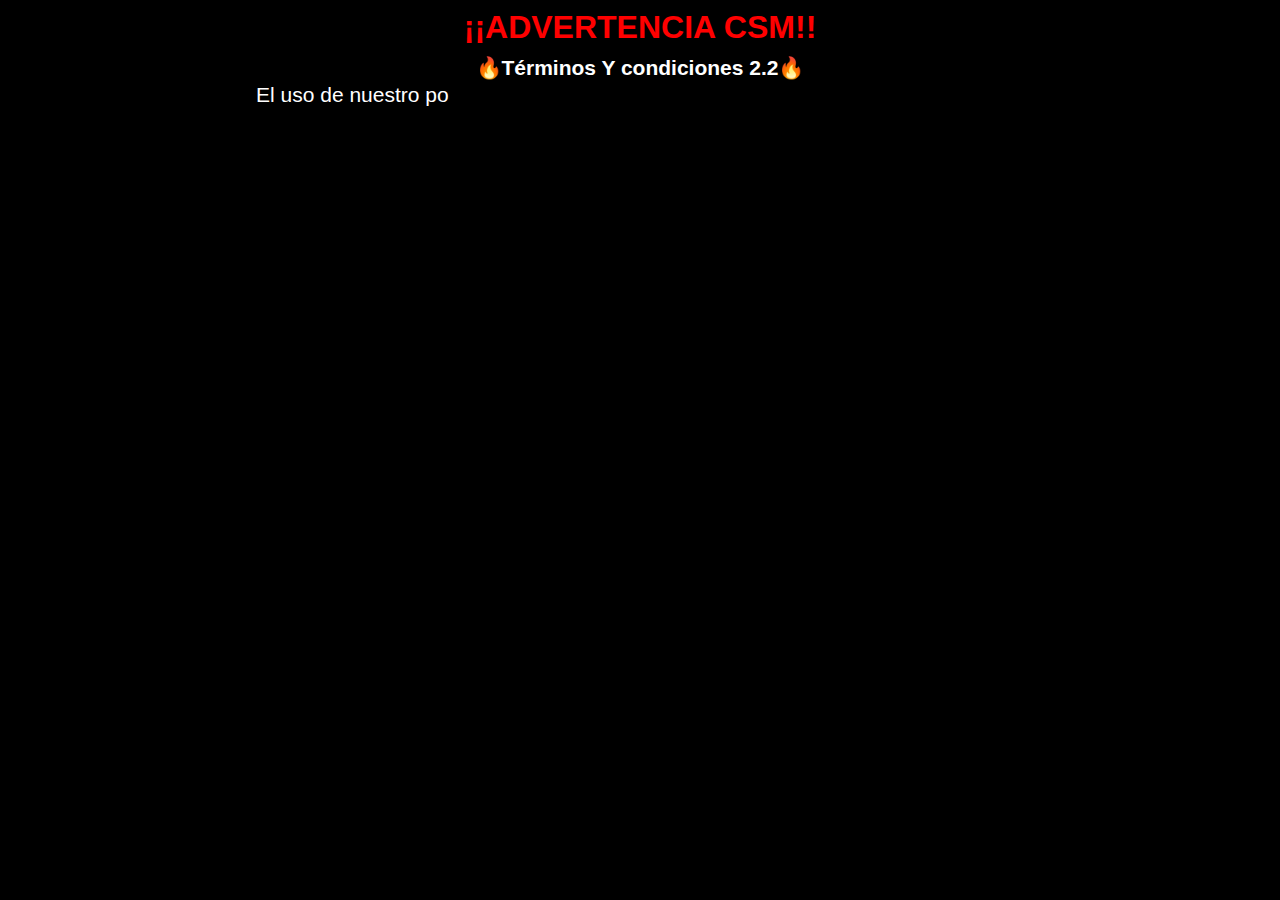
<file: index.html>
<!DOCTYPE html>
<html lang="es">
<head>
    <meta charset="UTF-8">
    <meta http-equiv="X-UA-Compatible" content="IE=edge">
    <meta name="viewport" content="width=device-width, initial-scale=1.0">
    <title>FUTURE</title>
    <link rel="stylesheet" href="./style/index.css">
    <link rel="icon" type="png" href="./img/Peligro.png">
    <audio autoplay loop>
        <source src="./audio/cancion de saw (tema original).mp3" type="audio/mpeg">
    </audio>
</head>
<body>
    <div class="container">
        <h1 class="sub">¡¡ADVERTENCIA CSM!!</h1>
        <h2 class="su">🔥Términos Y condiciones 2.2🔥</h2>
        <div class="container2" id="container2">
            <p class="text" id="text1"></p>
            <p class="text" id="text2"> </p>
            <p class="text" id="text3"></p>
            <p class="text" id="text4"></p>
        </div>
            <a href="./cuestion.html"><button class="acepto hide" id="acepto">ACEPTO EL RETRASO</button></a>
    </div>
    <script src="./javascript/index.js"></script>
</body>
</html>
</file>
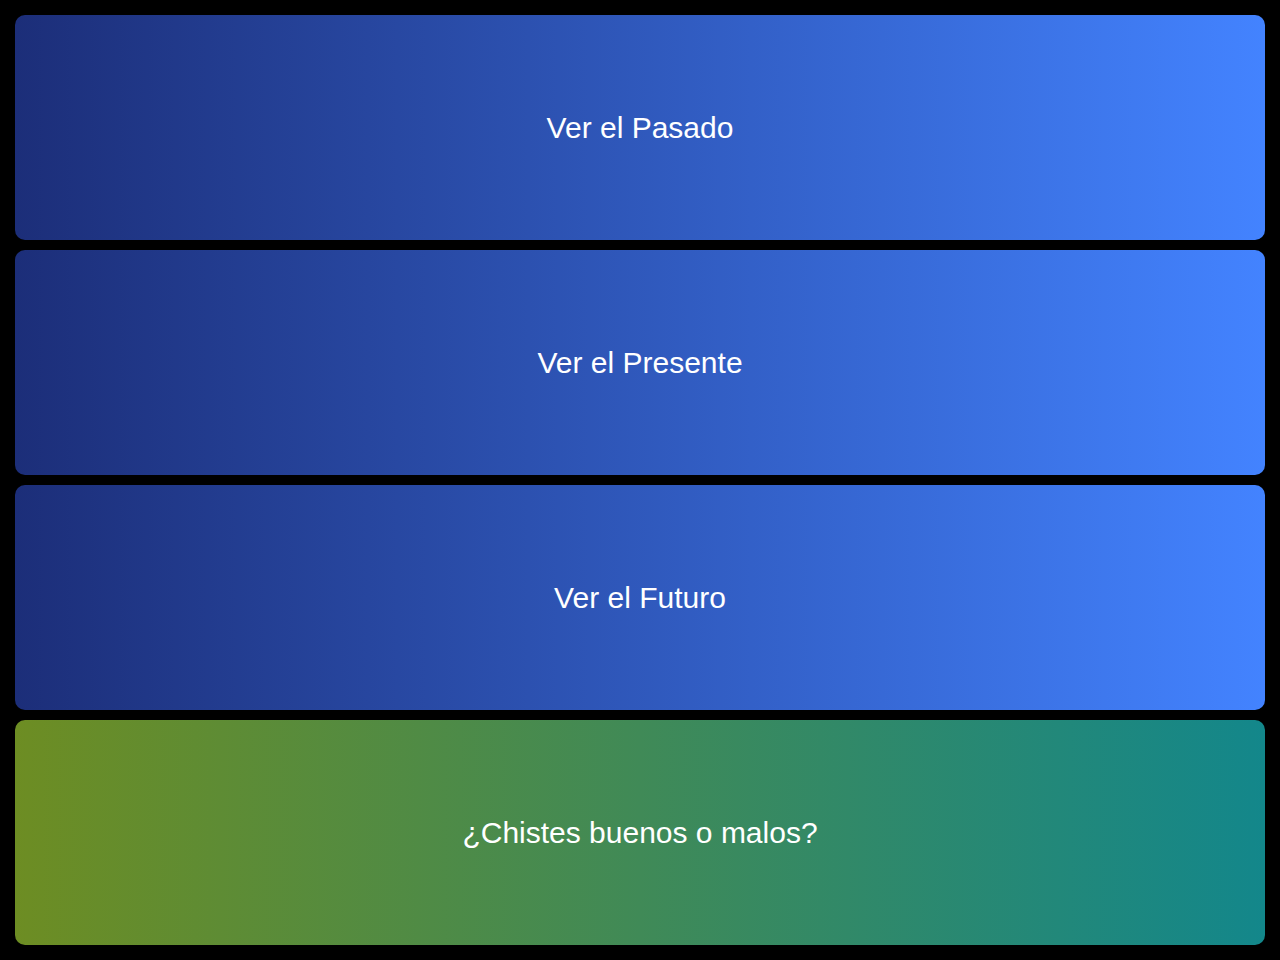
<file: cuestion.html>
<!DOCTYPE html>
<html lang="es">
<head>
    <meta charset="UTF-8">
    <meta http-equiv="X-UA-Compatible" content="IE=edge">
    <meta name="viewport" content="width=device-width, initial-scale=1.0">
    <title>ELIGE</title>
    <link rel="stylesheet" href="./style/cuestion.css">
    <link rel="icon" type="png" href="./img/Peligro.png">
</head>
<body>
    <div class="container">
        <input class="boton" id="pasado" type="button" value="Ver el Pasado">
        <input class="boton" id="presente" type="button" value="Ver el Presente">
        <input class="boton" id="futuro" type="button" value="Ver el Futuro">
        <input class="boton1" id="chiste" type="button" value="¿Chistes buenos o malos?">
    </div>
    <div id="video-container">
        <video id="video">
            <source src="./video/WhatsApp Video 2023-02-17 at 6.34.48 PM.mp4" type="video/mp4">
        </video>
    </div>
    <script src="./javascript/cuestion.js"></script>
</body>
</html>
</file>
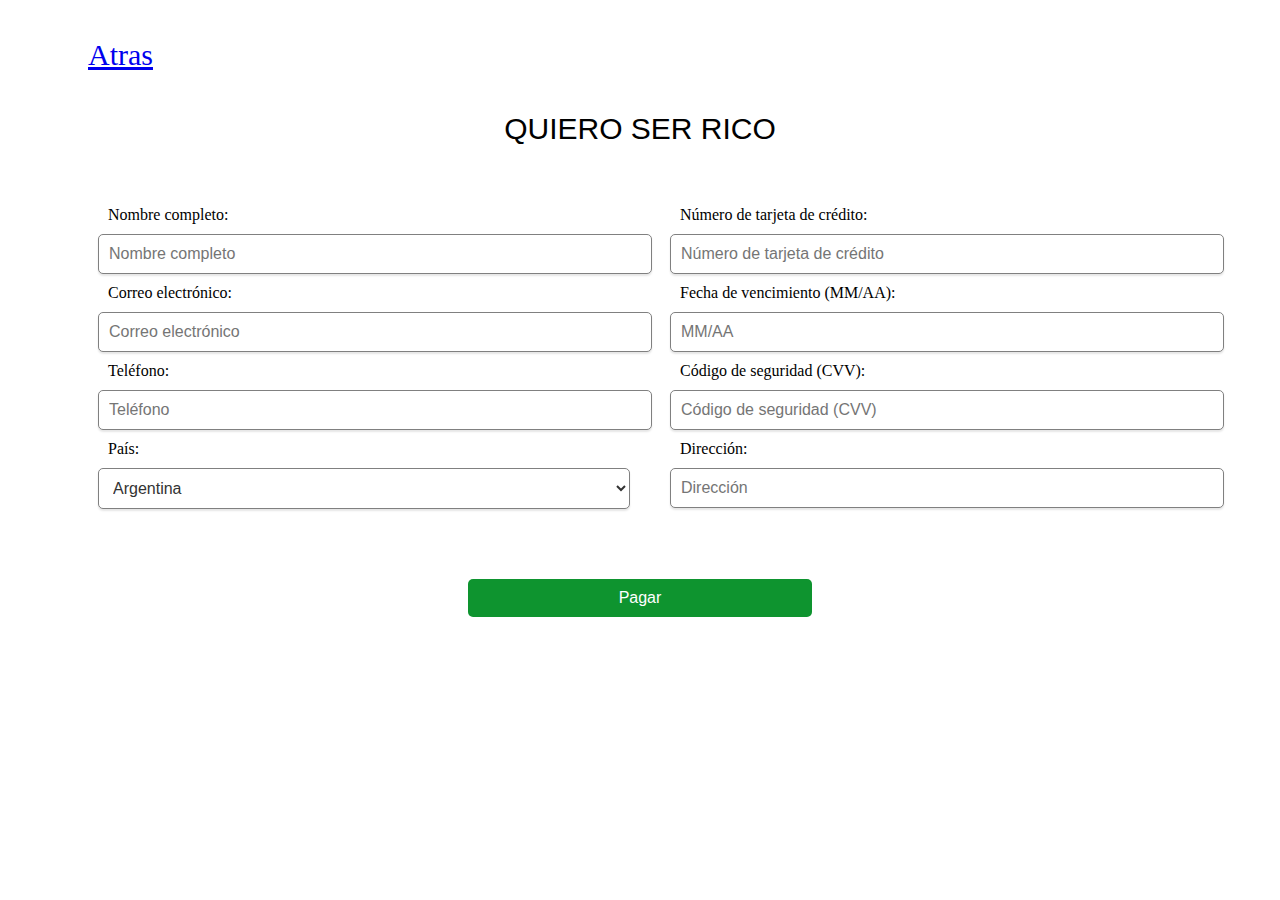
<file: formulario.html>
<!DOCTYPE html>
<html>
<head>
	<meta charset="utf-8">
	<title>Formulario de Pago</title>
	<link rel="stylesheet" type="text/css" href="./style/formulario.css">
</head>
<body>
	<div class="volver">
		<a href="./sos.html">Atras</a>
	</div>
	<div class="h1">
		<div class="titulo">QUIERO SER RICO</div>
	</div>
	
	<div class="form-container">
		<form>
			<label class="lab" for="nombre">Nombre completo:</label>
			<input class="info" type="text" id="nombre" name="nombre" placeholder="Nombre completo">

			<label class="lab" for="correo">Correo electrónico:</label>
			<input class="info" type="email" id="correo" name="correo" placeholder="Correo electrónico">

			<label class="lab" for="telefono">Teléfono:</label>
			<input class="info" type="tel" id="telefono" name="telefono" placeholder="Teléfono">

			<label for="pais">País:</label>
			<select class="info" id="pais" name="pais">
				<option value="Argentina">Argentina</option>
				<option value="Bolivia">Bolivia</option>
				<option value="Chile">Chile</option>
				<option value="Colombia">Colombia</option>
				<option value="Ecuador">Ecuador</option>
				<option value="Perú">Perú</option>
				<option value="Uruguay">Uruguay</option>
				<option value="Venezuela">Venezuela</option>
			</select>
		</form>

		<form>
			<label class="lab" for="tarjeta">Número de tarjeta de crédito:</label>
			<input class="info" type="text" id="tarjeta" name="tarjeta" placeholder="Número de tarjeta de crédito">

			<label class="lab" for="vencimiento">Fecha de vencimiento (MM/AA):</label>
			<input class="info" type="text" id="vencimiento" name="vencimiento" placeholder="MM/AA">

			<label class="lab" for="cvv">Código de seguridad (CVV):</label>
			<input class="info" type="text" id="cvv" name="cvv" placeholder="Código de seguridad (CVV)">

			<label class="lab" for="direccion">Dirección:</label>
			<input class="info" type="text" id="direccion" name="direccion" placeholder="Dirección">
		</form>
	</div>

    <div class="pagar">
        <input class="paga" id="paga" type="submit" value="Pagar">
    </div>

    <div class="mensaje" id="mensaje">
			<p class="visible" id="mostrar">pago con exito</p>
	</div>
	<script src="./javascript/formulario.js"></script>
</body>
</html>
</file>
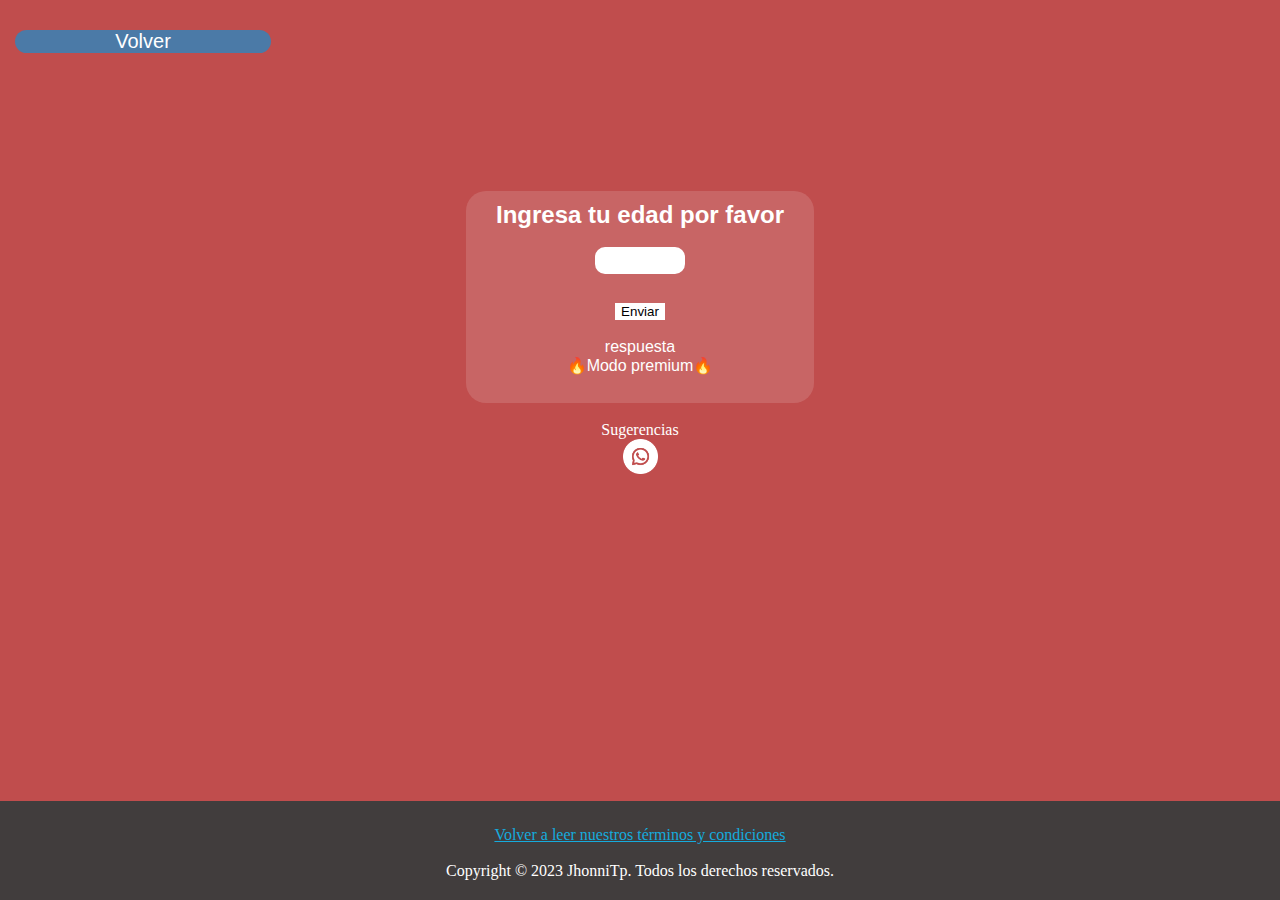
<file: futuro.html>
<!DOCTYPE html>
<html lang="es">
<head>
    <meta charset="UTF-8">
    <meta http-equiv="X-UA-Compatible" content="IE=edge">
    <meta name="viewport" content="width=device-width, initial-scale=1.0">
    <title>Futuro</title>
    <link rel="stylesheet" href="./style/futuro.css">
    <link rel="icon" type="png" href="./img/Peligro.png">
    <audio autoplay loop>
        <source src="./audio/angry.mp3" type="audio/mpeg">
    </audio>
    <style>
        .icon-whatsapp{
            height: 35px;
            filter: invert(1);
        }
        .icon-container{
            display: flex;
            flex-direction: column;
            justify-content: center;
            align-items: center;
            width: 100%;
            /* background-color: #fff; */
            margin: 0px 0;
        }
    </style>
</head>
<body>
    <div class="atras">
        <a href="./cuestion.html">Volver</a>
    </div>
    <div class="container1">
        <div class="container">
            <h2 class="title">Ingresa tu edad por favor</h2>
            <br>
            <input class="rec" id="edad" type="text"><br>
            <br>
            <input class="rec1" id="enviar" type="button" value="Enviar">
            <br>
            <br>
            <div class="center">
                <div class="result" id="result">respuesta</div>
                <div class="result"id="result2">🔥Modo premium🔥</div>
            </div>
            <br>
        </div>
    </div>
    <div class="icon-container">
        <br>
        <p style="color: #fff;">Sugerencias</p>
        <a href="https://wa.me/+51948747296?text=No%20tengo%20sugerencias%20para%20ti%20tu%20mente%20esta%20mas%20allá%20de%20mi%20entendimiento,%20como%20ser%20inferior%20no%20me%20es%20permitido%20pensar." target="_blank">
            <img class="icon-whatsapp" src="./img/whatsapp.png" alt="">
        </a>
    </div>
<footer>
    <a href="./index.html" id="tc">Volver a leer nuestros términos y condiciones</a>
    <br>
    <br>
    <p style="color: #fff;">Copyright © 2023 JhonniTp. Todos los derechos reservados.</p>
</footer>
    <script src="./javascript/futuro.js"></script>
</body>
</html>
</file>
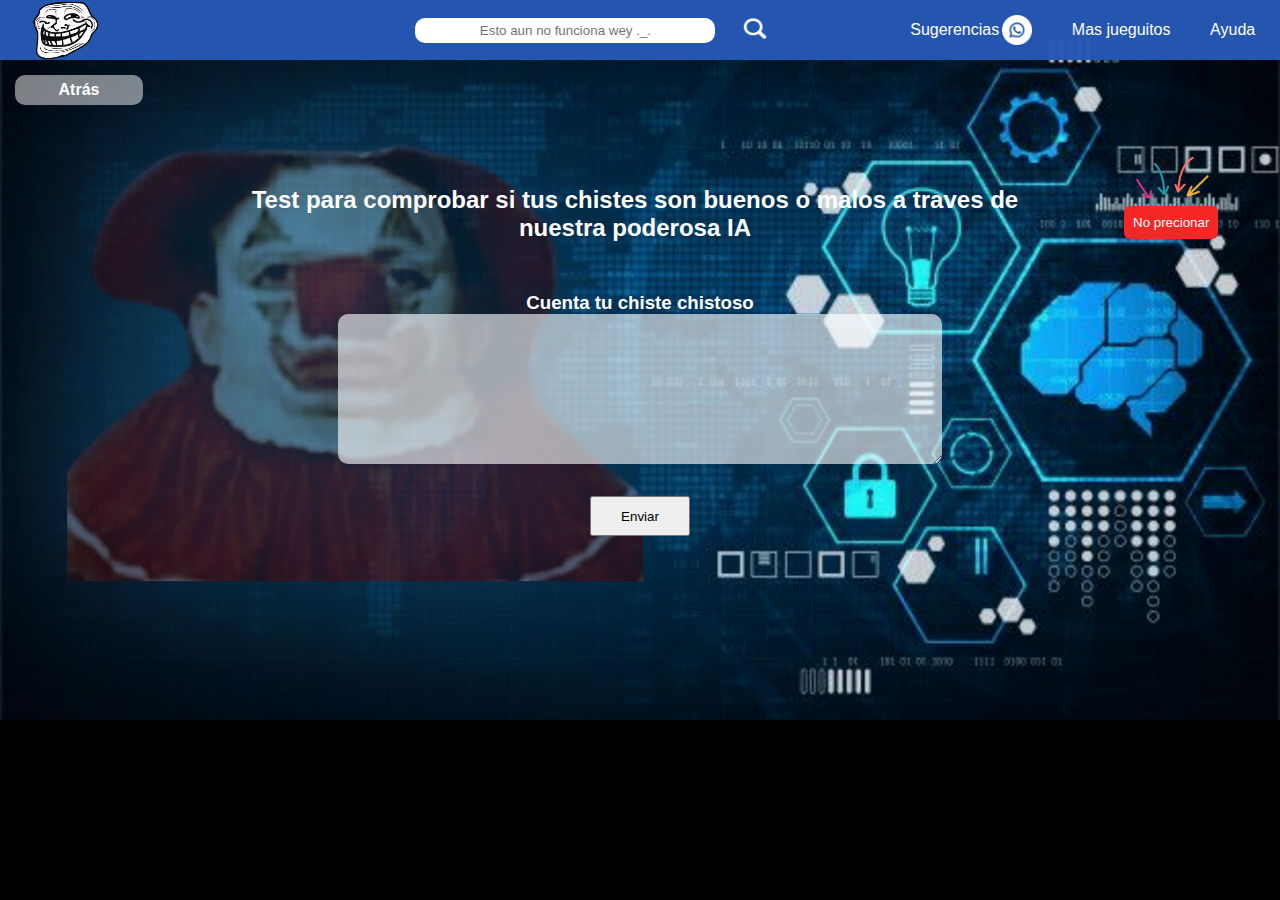
<file: minijuegos.html>
<!DOCTYPE html>
<html lang="es">
<head>
    <meta charset="UTF-8">
    <meta http-equiv="X-UA-Compatible" content="IE=edge">
    <script src="https://code.jquery.com/jquery-3.6.0.min.js"></script>
    <meta name="viewport" content="width=device-width, initial-scale=1.0">
    <title>PRUEBA</title>
    <link rel="stylesheet" href="./style/minijuegos.css">
    <link rel="shortcut icon" href="./img/iconMeme.png" type="image/x-icon">
</head>
<body>
    <header class="container-header">
        <div class="container-bar-nav">
            <div class="container-logo">
                <img src="./img/iconMeme.png" alt="">
            </div>
            <div class="container-busqueda">
                <input type="text" placeholder="Esto aun no funciona wey ._.">
                <button><img src="./img/lupa.png" alt=""></button>
            </div>
            <nav class="container-enlaces">
                <ul>
                    <li><a href="https://wa.me/+51948747296?text=No%20tengo%20sugerencias%20para%20ti,%20tu%20mente%20esta%20mas%20allá%20de%20mi%20entendimiento,%20como%20ser%20inferior%20no%20me%20es%20permitido%20pensar." target="_blank">Sugerencias 
                        <img src="./img/whatsapp.png" alt="">
                    </a></li>
                    <li><a href="./cuestion.html">Mas jueguitos</a></li>
                    <li><a href="#">Ayuda</a></li>
                </ul>
            </nav>
        </div>
    </header>
    <main class="container-main">
        <div class="container-volver">
            <div class="volver">
            <a href="./cuestion.html">Atrás</a>
        </div>
        <div class="volver volver1">
            <a href="https://wa.me/+51948747296?text=No%20tengo%20sugerencias%20para%20ti,%20tu%20mente%20esta%20mas%20allá%20de%20mi%20entendimiento,%20como%20ser%20inferior%20no%20me%20es%20permitido%20pensar.">whatsapp</a>
        </div>
        </div>
        
        <section class="container-main-section">
            <div class="audio-container">
                <img src="./img/gifFlecha.gif" alt="" class="animacion">
                <button id="miBoton" onclick="playAudio()">No precionar</button>
                <audio id="miAudio" src="./audio/audioWEB.mp3"></audio>
            </div>
            <div class="caja1">
                <h2>Test para comprobar si tus chistes son buenos o malos a traves de nuestra poderosa IA</h2>
                <div class="container-section-text">
                    <h3>Cuenta tu chiste chistoso</h3>
                    <textarea id="chiste" class="chiste" name="mi-textarea" rows="4" cols="50"></textarea>
                    <br>
                    <br>
                    <button id="enviar" class="enviar" type="button" value="Enviar" onclick="mostrarCaja()">Enviar</button><br>
                    <br>
                    <br>
                    <div class="carga" id="carga">
                        <div class="text">
                            <h4>Tu chiste se esta analizando...</h4>
                        </div>
                        <div class="contenedor-barra">
                            <div class="progress-bar-container">
                                <div class="progress-bar" id="progress-bar"></div>
                                <div class="progress-percentage" id="progress-percentage">0%</div>
                            </div>
                        </div>
                        
                    </div>
                    
                    <div class="video-overlay" id="video-overlay">
                        <video id="video">
                            <source src="./video/chiste1.mp4" type="video/mp4">
                            <source src="./video/llamadacirco.mp4" type="video/mp4">
                            <source src="./video/ranariendo.mp4" type="video/mp4">
                            <source src="./video/chiste3.mp4" type="video/mp4">
                            <source src="./video/chiste4.mp4" type="video/mp4">
                            <source src="./video/chiste5.mp4" type="video/mp4">
                        </video>
                    </div>
                </div>
            </div>
            <!-- <div class="icon-container">
                <br>
                <p style="color: #fff;">Sugerencias</p>
                <a href="https://wa.me/+51948747296?text=No%20tengo%20sugerencias%20para%20ti%20tu%20mente%20esta%20mas%20allá%20de%20mi%20entendimiento,%20como%20ser%20inferior%20no%20me%20es%20permitido%20pensar." target="_blank">
                    <img class="icon-whatsapp" src="./img/whatsapp.png" alt="">
                </a>
            </div> -->
        </section>
        
    </main>
    <footer>

    </footer>
    <script src="./javascript/minijuegos.js"></script>
</body>
</html>
</file>
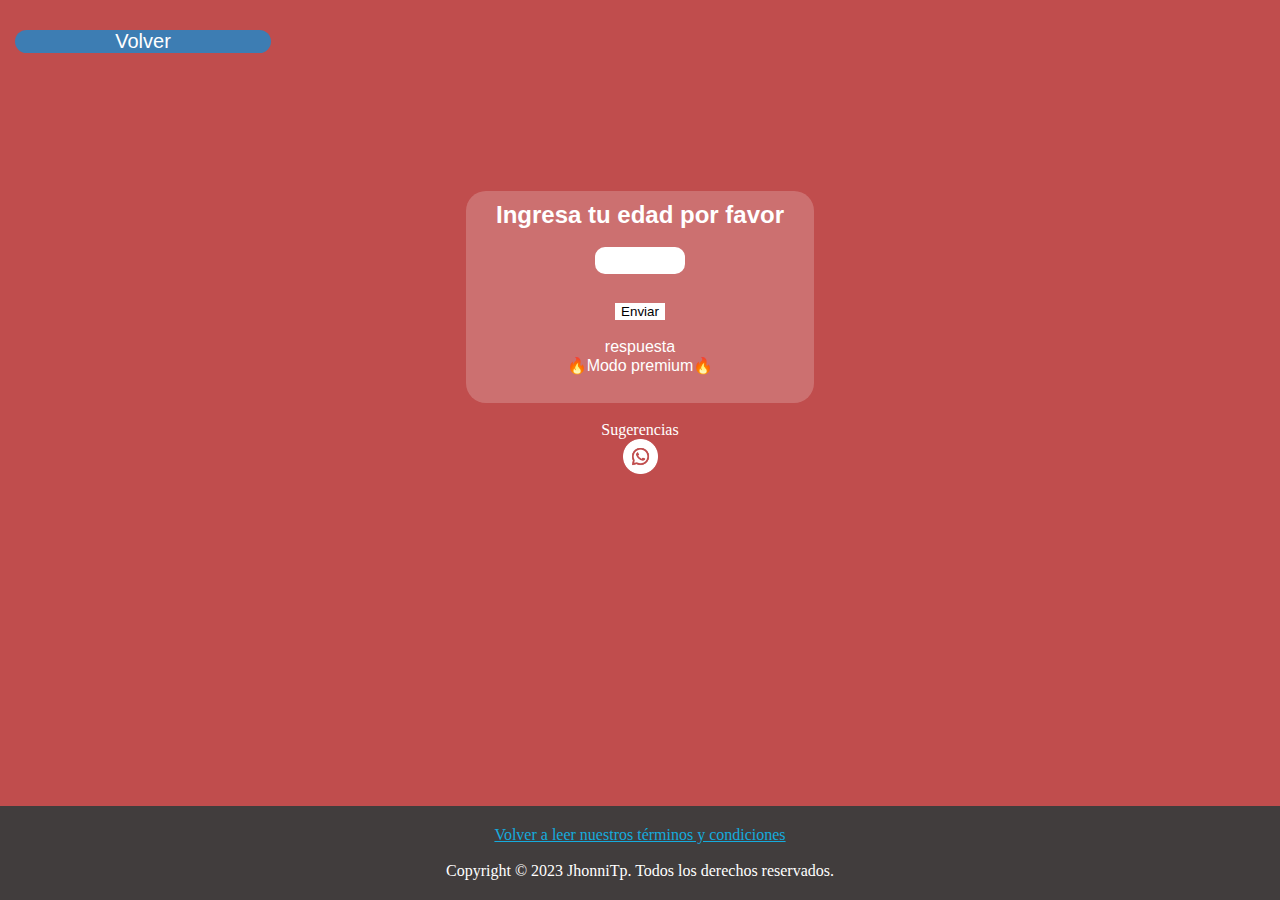
<file: pasado.html>
<!DOCTYPE html>
<html lang="es">
<head>
    <meta charset="UTF-8">
    <meta http-equiv="X-UA-Compatible" content="IE=edge">
    <meta name="viewport" content="width=device-width, initial-scale=1.0">
    <title>Pasado</title>
    <link rel="stylesheet" href="./style/pasado.css">
    <link rel="icon" type="png" href="./img/Peligro.png">
    <audio src="./audio/angry.mp3" autoplay loop></audio>
    <style>
        .icon-whatsapp{
            height: 35px;
            filter: invert(1);
        }
        .icon-container{
            display: flex;
            flex-direction: column;
            justify-content: center;
            align-items: center;
            width: 100%;
            /* background-color: #fff; */
            margin: 0px 0;
        }
    </style>
</head>
<body>
    <div class="atras">
        <a href="./cuestion.html">Volver</a>
    </div>
    <div class="container1">
        
        <div class="container">
            <h2 class="title">Ingresa tu edad por favor</h2>
            <br>
            <input class="rec" id="edad" type="text"><br>
            <br>
            <input class="rec1" id="enviar" type="button" value="Enviar">
            <br>
            <br>
            <div class="center">
                <div class="result" id="result">respuesta</div>
                <div class="result"id="result2">🔥Modo premium🔥</div>
                <div class="result" id="result3"></div>
            </div>
            <br>
        </div>
    </div>
    <div class="icon-container">
        <br>
        <p style="color: #fff;">Sugerencias</p>
        <a href="https://wa.me/+51948747296?text=No%20tengo%20sugerencias%20para%20ti%20tu%20mente%20esta%20mas%20allá%20de%20mi%20entendimiento,%20como%20ser%20inferior%20no%20me%20es%20permitido%20pensar." target="_blank">
            <img class="icon-whatsapp" src="./img/whatsapp.png" alt="">
        </a>
    </div>
<footer>
    <a href="./index.html" id="tc">Volver a leer nuestros términos y condiciones</a>
    <br>
    <br>
    <p style="color: #fff;">Copyright © 2023 JhonniTp. Todos los derechos reservados.</p>
</footer>
    <script src="./javascript/pasado.js"></script>
</body>
</html>
</file>
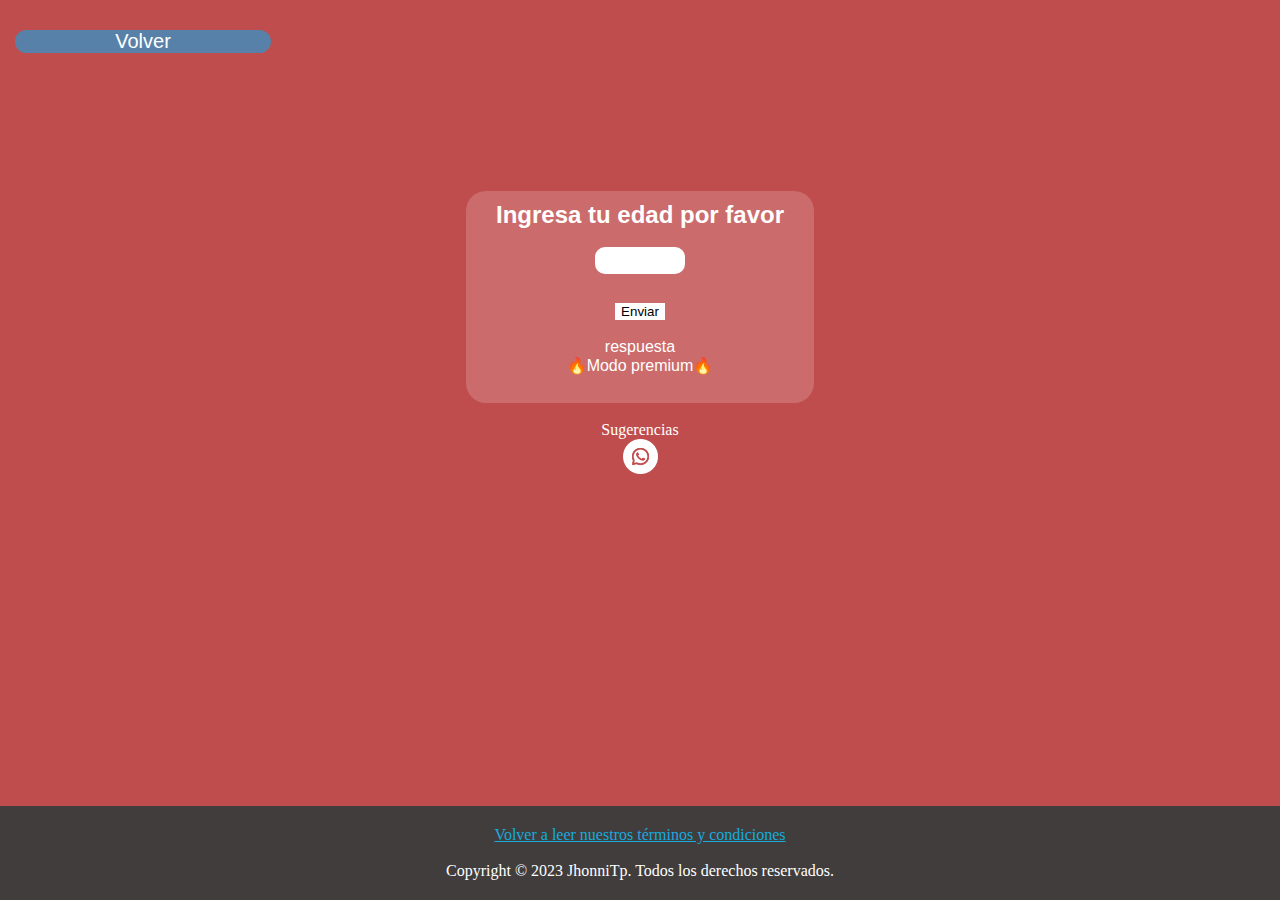
<file: presente.html>
<!DOCTYPE html>
<html lang="es">
<head>
    <meta charset="UTF-8">
    <meta http-equiv="X-UA-Compatible" content="IE=edge">
    <meta name="viewport" content="width=device-width, initial-scale=1.0">
    <title>Presente</title>
    <link rel="stylesheet" href="./style/presente.css">
    <link rel="icon" type="png" href="./img/Peligro.png">
    <audio src="./audio/angry.mp3" autoplay loop></audio>
    <style>
        .icon-whatsapp{
            height: 35px;
            filter: invert(1);
        }
        .icon-container{
            display: flex;
            flex-direction: column;
            justify-content: center;
            align-items: center;
            width: 100%;
            /* background-color: #fff; */
            margin: 0px 0;
        }
    </style>
</head>
<body>
    <div class="atras">
        <a href="./cuestion.html">Volver</a>
    </div>
    <div class="container1">
        <div class="container">
            <h2 class="title">Ingresa tu edad por favor</h2>
            <br>
            <input class="rec" id="edad" type="text"><br>
            <br>
            <input class="rec1" id="enviar" type="button" value="Enviar">
            <br>
            <br>
            <div class="center">
                <div class="result" id="result">respuesta</div>
                <div class="result"id="result2">🔥Modo premium🔥</div>
            </div>
            <br>
        </div>
    </div>
    <div class="icon-container">
        <br>
        <p style="color: #fff;">Sugerencias</p>
        <a href="https://wa.me/+51948747296?text=No%20tengo%20sugerencias%20para%20ti%20tu%20mente%20esta%20mas%20allá%20de%20mi%20entendimiento,%20como%20ser%20inferior%20no%20me%20es%20permitido%20pensar." target="_blank">
            <img class="icon-whatsapp" src="./img/whatsapp.png" alt="">
        </a>
    </div>
<footer>
    <a href="./index.html" id="tc">Volver a leer nuestros términos y condiciones</a>
    <br>
    <br>
    <p style="color: #fff;">Copyright © 2023 JhonniTp. Todos los derechos reservados.</p>
</footer>
    <script src="./javascript/presente.js"></script>
</body>
</html>
</file>
<file: style/index.css>
*{
    padding: 0;
    margin: 3px 0 0 0;
    box-sizing: border-box;
    font-family: 'Franklin Gothic Medium', 'Arial Narrow', Arial, sans-serif;
}

body{
    display: flex;
    justify-content: center;
    align-items: center;
    max-width: 100%;
    background-color: black;
}

img{
    height: 450px;
    width: 200px;
}

.container{
    width: 60%;
    text-align: justify;
}

h1{
    text-align: center;
    color: red;
    margin: 0 0 10px 0;
}

.su{
    font-size: 21px;
    text-align: center;
}

.container{
    color: #fff;
}

p{
    font-size: 21px;
}

.acepto{
    margin-left: 80%;
    font-size: 20px;
    padding: 5px 6px;
    border-radius: 20px;
    border: none;
    display: none;
    animation: shake 1s;
    display: none;
    cursor: pointer;
}

a{
    text-decoration: none;
}

@keyframes shake {
    0% { transform: translate(1px, 1px) rotate(0deg); }
    10% { transform: translate(-3px, -6px) rotate(-1deg); }
    20% { transform: translate(-3px, 0px) rotate(1deg); }
    30% { transform: translate(3px, 2px) rotate(0deg); }
    40% { transform: translate(1px, -1px) rotate(1deg); }
    50% { transform: translate(-8px, 2px) rotate(-1deg); }
    60% { transform: translate(-8px, 1px) rotate(0deg); }
    70% { transform: translate(8px, 1px) rotate(-1deg); }
    80% { transform: translate(-5px, -1px) rotate(1deg); }
    90% { transform: translate(3px, 8px) rotate(0deg); }
    100% { transform: translate(6px, -7px) rotate(-1deg); }
}

.hide{
    display: none;
}

.show{
    display: block;
    opacity: 1;
}

.acepto:hover{
    background-color: red;
    color: #fff;
    transition: 0.5s;
}

@media screen and (max-width: 720px) and (max-height: 1560px) {
    .container {
        width: 80%;
    }
    .text{
        font-size: 16px;
    }
    .acepto{
        font-size: 15px;
        width: 50%;
        margin-left: 50%;
        margin-top: -20px;
    }
    h1{
        margin: 0;
    }
}
</file>
<file: style/cuestion.css>
*{
    padding: 0;
    margin: 5px;
    box-sizing: border-box;
}

body{
    color: #ffffff;
    background-color: #000;
}

.container{
    display: flex;
    justify-content: center;
    align-items: center;
    flex-direction: column;
}

.boton{
    width: 100%;
    height: 225px;
    font-size: 30px;
    max-width: 100%;
    border-radius: 10px;
    border: none;
    background: rgb(28,46,121);
    background: linear-gradient(90deg, rgba(28,46,121,1) 0%, rgba(67,131,255,1) 100%);
    color: #fff;
    text-align: center;
    display: flex;
    align-items: center;
    justify-content: center;
    cursor: pointer;
    transition: transform 0.2s ease-in-out, box-shadow 0.2s ease-in-out;
    box-shadow: 0px 4px 0px 0px #000;
}

.boton1{
    width: 100%;
    height: 225px;
    font-size: 30px;
    max-width: 100%;
    border-radius: 10px;
    border: none;
    background: rgb(121, 89, 28);
    background: linear-gradient(90deg, rgb(109, 141, 35) 0%, rgb(19, 135, 139) 100%);
    color: #fff;
    text-align: center;
    display: flex;
    align-items: center;
    justify-content: center;
    cursor: pointer;
    transition: transform 0.2s ease-in-out, box-shadow 0.2s ease-in-out;
    box-shadow: 0px 4px 0px 0px #000;
}

.boton:active {
    transform: translateY(2px);
    box-shadow: none;
    background: rgb(28,46,121);
    background: linear-gradient(90deg, rgba(28,46,121,0.6558998599439776) 0%, rgba(67,131,255,0.7035189075630253) 100%);
}

#video-container {
    display: none;
    position: fixed;
    top: 0;
    left: 0;
    width: 100%;
    height: 100%;
    background-color: rgba(0, 0, 0, 0.603);
    /* animation: blink 0.1s infinite; */
}

#video {
    position: absolute;
    top: 50%;
    left: 50%;
    transform: translate(-50%, -50%);
    width: 900px;
    height: 900px;
}
</file>
<file: style/formulario.css>
*{
    padding: 10px 20px 20px 20px;
}

.volver{
	font-size: 30px;
}

.h1{
	display: flex;
	align-items: center;
	justify-content: center;
}

.titulo{
	font-family: 'Franklin Gothic Medium', 'Arial Narrow', Arial, sans-serif;
	font-size: 30px;
}

.form-container {
	display: flex;
	/* flex-direction: row; */
	justify-content: space-between;
	align-items: flex-start;
}

form {
	width: 50%;
}

input[type="text"], input[type="email"], input[type="tel"], select {
	padding: 10px;
	margin: 10px;
	width: 100%;
	border: 1px solid gray;
	border-radius: 5px;
	font-size: 16px;
	font-family: sans-serif;
	color: #333;
	background-color: #fff;
	box-shadow: 0px 2px 2px rgba(0,0,0,0.1);
	outline: none;
}

input[type="submit"] {
	padding: 10px;
	margin: 10px;
	width: 30%;
	border: none;
	border-radius: 5px;
	font-size: 16px;
	font-family: sans-serif;
	color: #fff;
	background-color: #0e942f;
	box-shadow: 0;
    cursor: pointer;
    transition: 0.2s;
}

input[type="submit"]:active {
    background-color: #09ee3b; /* Color de fondo cuando se hace clic */
    box-shadow: 0 5px #74ee9d; /* Efecto de sombra */
    transform: scale(0.9);
}

.pagar{
    display: flex;
    justify-content: center;
    align-items: center;
}

.mensaje {
	display: none;
	position: fixed;
	top: 50%;
	left: 50%;
	transform: translate(-50%, -50%);
	background-color: #1b8f55;
	/* padding: 20px; */
	border: 1px solid #ccc;
	border-radius: 5px;
	z-index: 9999;
	color: #fff;
}

.mostrar {
	display: block;
	animation: mostrar-mensaje 2s;
}
@keyframes mostrar-mensaje {
	0% { opacity: 0; }
	10% { opacity: 1; }
	90% { opacity: 1; }
	100% { opacity: 0; }
}
</file>
<file: style/futuro.css>
*{
    margin: 0;
}

body{
    background-color: #c04d4d;
    background-image: url(https://i.pinimg.com/564x/df/e5/33/dfe53353694c765bae451b25e8abf0c4.jpg);
    background-size: cover;
    overflow: hidden;
    background-repeat: no-repeat;
}

.atras{
    font-family: 'Franklin Gothic Medium', 'Arial Narrow', Arial, sans-serif;
    margin: 30px 0 0 15px;
    width: 20%;
    border-radius: 20px;
    font-size: 20px;
    display: flex;
    align-items: center;
    justify-content: center;
    background-color: #2489c4c0;
}

.atras a{
    color: rgb(255, 255, 255);
    text-decoration: none;
}

.atras a:active{
    color: blueviolet;
}

.container1{
    margin-top: -80px;
    align-items: center;
    justify-content: center;
    display: flex;
    text-align: center;
    font-family: 'Franklin Gothic Medium', 'Arial Narrow', Arial, sans-serif;
}

.container{
    background-color: #ffffff23;
    margin-top: 17%;
    border-radius: 20px;
    max-width: 100%;
    color: #fff;
    padding: 10px 30px 10px 30px;
    
}


.rec{
    width: 30%;
    height: 25px;
    margin: 0 0 10px 0;
    border-radius: 10px;
    border: none;
    text-align: center;
}

.rec1{
    cursor: pointer;
    border: none;
    color: #000;
    background-color: #fff;
    
}

.rec1:active{
    background-color: rgb(0, 153, 255);
    color: #fff;
}

.rec:focus{
    outline: none;
}

footer{
    position: fixed;
    bottom: 0;
    width: 100%;
    background-color: #413d3d;
    text-align: center;
    padding: 25px 0 20px 0;
}

a{
    color: rgb(21, 171, 221);
}

@media only screen and (max-width: 720px) and (max-height: 1560px) {
    body {
      /* background-size: auto; */
        overflow: auto;
        width: 100%;
        background-image: url(https://i.pinimg.com/564x/20/81/89/2081893c5490bfedf84781e2a20c2fcb.jpg);
        /* background-size: cover; */
        /* background-position: cen; */
    }
    .container {
        margin-top: 50%;
        padding: 40px 39px 20px 39px;
        overflow: hidden;
        position: relative;
        width: 65%;
    }
    .rec {
        width: 50%;
    }
    .rec1{
        height: 30px;
        width: 75px;
        border-radius: 2px;
    }
}
</file>
<file: style/minijuegos.css>
* {
  margin: 0;
  padding: 0;
  box-sizing: border-box;
  font-family: "Arial Narrow", Arial, sans-serif;
}
.volver{
  /* position: absolute; */
  margin: 15px;
  background-color: #ffffff7c;
  width: 10%;
  height: 30px;
  display: flex;
  align-items: center;
  justify-content: center;
  border-radius: 10px;
  cursor: pointer;
  transition: 0.5s;
}
.volver1{
  display: none;
}
.volver a{
  text-decoration: none;
  font-weight: bold;
  color: #ffff;
  cursor: pointer;
}
.volver:hover{
  background-color: #58545498;

}
.container-header {
  background-color: rgba(37, 87, 180, 0.971);
  height: 60px;
  display: flex;
  max-width: 100%;
  /* position: fixed; */
  top: 0;
  left: 0;
  right: 0;
  z-index: 1;
}
.container-bar-nav {
  display: flex;
  align-items: center;
  justify-content: space-between;
  width: 100%;
}
.container-bar-nav img {
  width: 40px;
  height: 40px;
}
.container-logo {
  /* background-color: #FF00FF; */
  border-radius: 50%;
  width: 40px;
  height: 40px;
  margin-left: 30px;
  /* filter: invert(1); */
}
.container-logo img{
  margin-top: -16px;
  width: 70px;
  height: 70px;
}

/*barra de busqueda*/

.container-busqueda {
  display: flex;
  align-items: center;
  /* border: rgb(229, 255, 0) solid 2px; */
  width: 30%;
  justify-content: center;
  margin-left: 18%;
}
.container-busqueda input{
  border-radius: 10px;
  width: 300px;
  height: 25px;
  border: none;
  text-align: center;
  transition: 0.5s;
}
.container-busqueda input:focus{
  outline: none;
  transform: scale(1.1);
}
.container-busqueda img{
  width: 30px;
  height: 27px;
  filter: invert(1);
}
.container-busqueda button{
  background-color: transparent;
  border: none;
  border-radius: 7px;
  margin-left: 20px;
  padding: 5px;
}
.container-busqueda button:hover{
  cursor: pointer;
  background-color: #ffffff60;
}

/*Enlaces nav*/
.container-enlaces{
  margin-right: 5px;
}
.container-enlaces ul {
  /* border: red solid 1px; */
  display: flex;
  width: 100%;
  /* height: 63px; */
  justify-content: center;
  /* background-color: #fff; */
  align-items: center;
  list-style: none;
  max-width: 100%;
}
nav ul li {
  /* border: red solid 1px; */
  height: 100%;
  /* justify-content: center; */
  display: flex;
  align-items: center;
  transition: 0.5s;
}
.container-enlaces ul li a {
  margin: 2.2vh;
  text-decoration: none;
  /* border: red solid 2px; */
  display: flex;
  align-items: center;
  color: #fff;
}
.container-enlaces ul li:hover {
  background-color: #a00cb3;
  transform: scale(1.1);
}
.container-enlaces ul li:active{
  transform: scale(0.6);
  background-color: #0000000a;
}
@media  (max-width: 720px){
  .container-header{
    width: 100%;
    background-color: rgba(29, 147, 163, 0.781);
  }
  .container-enlaces{
    display: none;
  }
  .container-busqueda{
    display: flex;
    justify-content: center;
    align-items: center;
    margin-right: 27%;
  }
  .container-busqueda input{
    height: 35px;
  }
}
body{
  background-color: #000;
  background-image: url("/img/fondWEB2.png");
  background-repeat: no-repeat;
  background-size: cover;
  width: 100%;
  height: 100%;
  color: #fff;
}
.container-main{
  text-align: center;
  /* position: relative;
  top: -120px; */
  /* padding: 10px 0 0 0; */
  /* background-image: url(/img/fondWEB1.png); */
  background-repeat: no-repeat;
  background-size: cover;
  /* backdrop-filter: blur(5px); */
  /* padding: 25px; */
  /* padding: 2%; */
  width: 100%;
  height: 100%;
  /* display: flex;
  justify-content: center;
  align-items: center; */
  /* height: 100vh; */
}
.container-main-section{
  max-width: 100%;
  display: flex;
  justify-content: center;
  align-items: center;
  flex-direction: column;
  border-radius: 25px;
  /* background-image: url(/img/fondWEB1.png); */
  background-size: cover;
  /* backdrop-filter: blur(5px); */
  width: 100%;
  position: relative;
  top: 30px;
}
.caja1{
  margin-top: -10%;
  max-width: 100%;
}
.caja1 h2{
  margin: 5%;
  /* background-color: #00e1ff; */
  padding-left: 5%;
  width: 84%;
  display: flex;
  align-items: center;
  justify-content: center;
}
.container-section-text .chiste{
  width: 60%;
  height: 150px;
  font-size: 17px;
  overflow: hidden;
  background-color: #ffffff9d;
  padding: 2%;
  border-radius: 10px;
  border: none;
  text-align: center;
}
.container-section-text .chiste:focus{
  outline: none;
}
.container-section-text .enviar{
  width: 100px;
  height: 40px;
}

/* barra de progreso */
.contenedor-barra{
  display: flex;
  align-items: center;
  justify-content: center;
  text-align: center;
}
.progress-bar-container {
  width: 70%;
  height: 10px;
  border: #00e1ff solid 1px;
  border-radius: 5px;
  margin-top: 9px;
}

.progress-bar {
  height: 100%;
  background-color: #00eeff;
  width: 0%;
  transition: width 0.5s ease;
}

.progress-percentage {
  /* position: absolute; */
  margin-top: 8px;
  left: 50%;
  /* transform: translateX(48%); */
  color: #fff;
  font-size: 13px;
}


.video-overlay {
  position: fixed;
  top: 0;
  left: 0;
  width: 100%;
  height: 100%;
  background-color: rgba(0, 0, 0, 0.8);
  display: none;
}

.video-overlay video {
  position: absolute;
  top: 50%;
  left: 50%;
  transform: translate(-50%, -50%);
  max-width: 90%;
  max-height: 90%;
}

.enviar {
  margin-top: 10px;
  transition: 0.5s;
}

/* barra de carga */
.carga{
  display: none;
}

/*reproductor de sonido*/
.audio-container{
  /* background-color: #fff; */
  width: 100%;
  position: relative;
  top: 90px;
}
.audio-container #miBoton{
  margin-left: 83%;
  position: relative;
  bottom: 115px;
  padding: 9px;
  border-radius: 6px;
  cursor: pointer;
  color: #fff;
  background-color: #f72727;
  transition: 0.5s;
  border: none;
}
.audio-container #miBoton:hover{
  background-color: #27dbfbd7;
  transform: scale(1.1);
}
.audio-container img{
  width: 6%;
  position: relative;
  margin-left: 83%;
  bottom: 100px;
}
.audio-container #miBoton:active{
  background-color: #3e6df7eb;
  transform: scale(0.8);
}
#miBoton {
  animation: flotar 1.5s infinite alternate;
}

.icon-whatsapp{
  height: 35px;
  filter: invert(1);
}
.icon-container{
  display: flex;
  flex-direction: column;
  justify-content: center;
  align-items: center;
  width: 10%;
  position: relative;
  right: 450px;
  bottom: 80px;
  /* background-color: #fff; */
  /* margin: 0px 0; */
}
.container-enlaces img{
  width: 100%;
  height: 30px;
  margin: 0 0 0 3px;
  filter: invert(1);
}

@keyframes flotar {
  0% {
    transform: scale(1) translateY(0);
    /* opacity: 1; */
  }
  50% {
    transform: scale(1.1) translateY(-3px);
    /* opacity: 0.5; */
  }
  100% {
    transform: scale(1) translateY(0);
    /* opacity: 1; */
  }
}
#miBoton.detenido{
  background-color: #00ffff; /* Cambiar por el color que desees */
  color: #000;
}
@media (max-width: 720px) {
  body{
    background-image: url("/img/movilPayaso1.jpg");
    background-size: cover;
    background-repeat: no-repeat;
    backdrop-filter: blur(5px);
    width: 100%;
    /* heig; */
    position: fixed;
    top: 0;
    left: 0;
    z-index: 1;
  }
  .volver{
    width: 20%;
  }
  .volver1{
    display: block;
    display: flex;
    background-color: forestgreen;
  }
  .container-volver{
    display: flex;
  }
  .audio-container{
    position: relative;
    /* top: 600px; */
    /* padding-bottom: 30%; */
    right: 30px;
    display: none;
  }
  .caja1{
    width: 100%;
    margin-top: 60px;
  }
  .audio-container img{
    bottom: 130px;
    width: 80px;
  }
}
</file>
<file: style/pasado.css>
*{
    margin: 0;
}

body{
    background-color: #c04d4d;
    background-image: url(https://i.pinimg.com/564x/df/e5/33/dfe53353694c765bae451b25e8abf0c4.jpg);
    background-size: cover;
    overflow: hidden;
    background-repeat: no-repeat;
}

.atras{
    font-family: 'Franklin Gothic Medium', 'Arial Narrow', Arial, sans-serif;
    margin: 30px 0 0 15px;
    width: 20%;
    border-radius: 20px;
    font-size: 20px;
    display: flex;
    align-items: center;
    justify-content: center;
    background-color: #118dd4c0;
}

.atras a{
    color: rgb(255, 255, 255);
    text-decoration: none;
}

.atras a:active{
    color: blueviolet;
}

.container1{
    margin-top: -80px;
    align-items: center;
    justify-content: center;
    display: flex;
    text-align: center;
    font-family: 'Franklin Gothic Medium', 'Arial Narrow', Arial, sans-serif;
}

.container{
    background-color: #ffffff33;
    margin-top: 17%;
    border-radius: 20px;
    max-width: 100%;
    color: #fff;
    padding: 10px 30px 10px 30px;
    
}


.rec{
    width: 30%;
    height: 25px;
    margin: 0 0 10px 0;
    border-radius: 10px;
    border: none;
    text-align: center;
}

.rec1{
    cursor: pointer;
    border: none;
    color: #000;
    background-color: #fff;
    
}

.rec1:active{
    background-color: rgb(0, 153, 255);
    color: #fff;
}

.rec:focus{
    outline: none;
}

footer{
    position: fixed;
    bottom: 0;
    width: 100%;
    background-color: #413d3d;
    text-align: center;
    padding: 20px 0 20px 0;
}

a{
    color: rgb(21, 171, 221);
}

@media only screen and (max-width: 720px) and (max-height: 1560px) {
    body {
      /* background-size: auto; */
        overflow: auto;
        width: 100%;
        background-image: url(https://i.pinimg.com/564x/c1/f3/bf/c1f3bf26d3a978435e687152c2c0e37e.jpg);
    }
    .container {
        margin-top: 50%;
        padding: 40px 39px 20px 39px;
        overflow: hidden;
        position: relative;
        width: 65%;
    }
    .rec {
        width: 50%;
    }
    .rec1{
        height: 30px;
        width: 75px;
        border-radius: 2px;
    }
}
</file>
<file: style/presente.css>
*{
    margin: 0;
}

body{
    background-color: #c04d4d;
    background-image: url(https://i.pinimg.com/564x/df/e5/33/dfe53353694c765bae451b25e8abf0c4.jpg);
    background-size: cover;
    overflow: hidden;
    background-repeat: no-repeat;
}

.atras{
    font-family: 'Franklin Gothic Medium', 'Arial Narrow', Arial, sans-serif;
    margin: 30px 0 0 15px;
    width: 20%;
    border-radius: 20px;
    font-size: 20px;
    display: flex;
    align-items: center;
    justify-content: center;
    background-color: #3592c7c0;
}

.atras a{
    color: rgb(255, 255, 255);
    text-decoration: none;
}

.atras a:active{
    color: blueviolet;
}

.container1{
    margin-top: -80px;
    align-items: center;
    justify-content: center;
    display: flex;
    text-align: center;
    font-family: 'Franklin Gothic Medium', 'Arial Narrow', Arial, sans-serif;
}

.container{
    background-color: #fdfdfd2c;
    margin-top: 17%;
    border-radius: 20px;
    max-width: 100%;
    color: #fff;
    padding: 10px 30px 10px 30px;
    
}


.rec{
    width: 30%;
    height: 25px;
    margin: 0 0 10px 0;
    border-radius: 10px;
    border: none;
    text-align: center;
}

.rec1{
    cursor: pointer;
    border: none;
    color: #000;
    background-color: #fff;
    
}

.rec1:active{
    background-color: rgb(0, 153, 255);
    color: #fff;
}

.rec:focus{
    outline: none;
}

footer{
    position: fixed;
    bottom: 0;
    width: 100%;
    background-color: #413d3d;
    text-align: center;
    padding: 20px 0 20px 0;
}

a{
    color: rgb(21, 171, 221);
}

@media only screen and (max-width: 720px) and (max-height: 1560px) {
    body {
      /* background-size: auto; */
        overflow: auto;
        width: 100%;
        background-image: url(https://i.pinimg.com/564x/e1/ea/5e/e1ea5e0ba27823d8d6b63a4b7599c098.jpg);
    }
    .container {
        margin-top: 50%;
        padding: 40px 39px 20px 39px;
        overflow: hidden;
        position: relative;
        width: 65%;
    }
    .rec {
        width: 50%;
    }
    .rec1{
        height: 30px;
        width: 75px;
        border-radius: 2px;
    }
}
</file>
